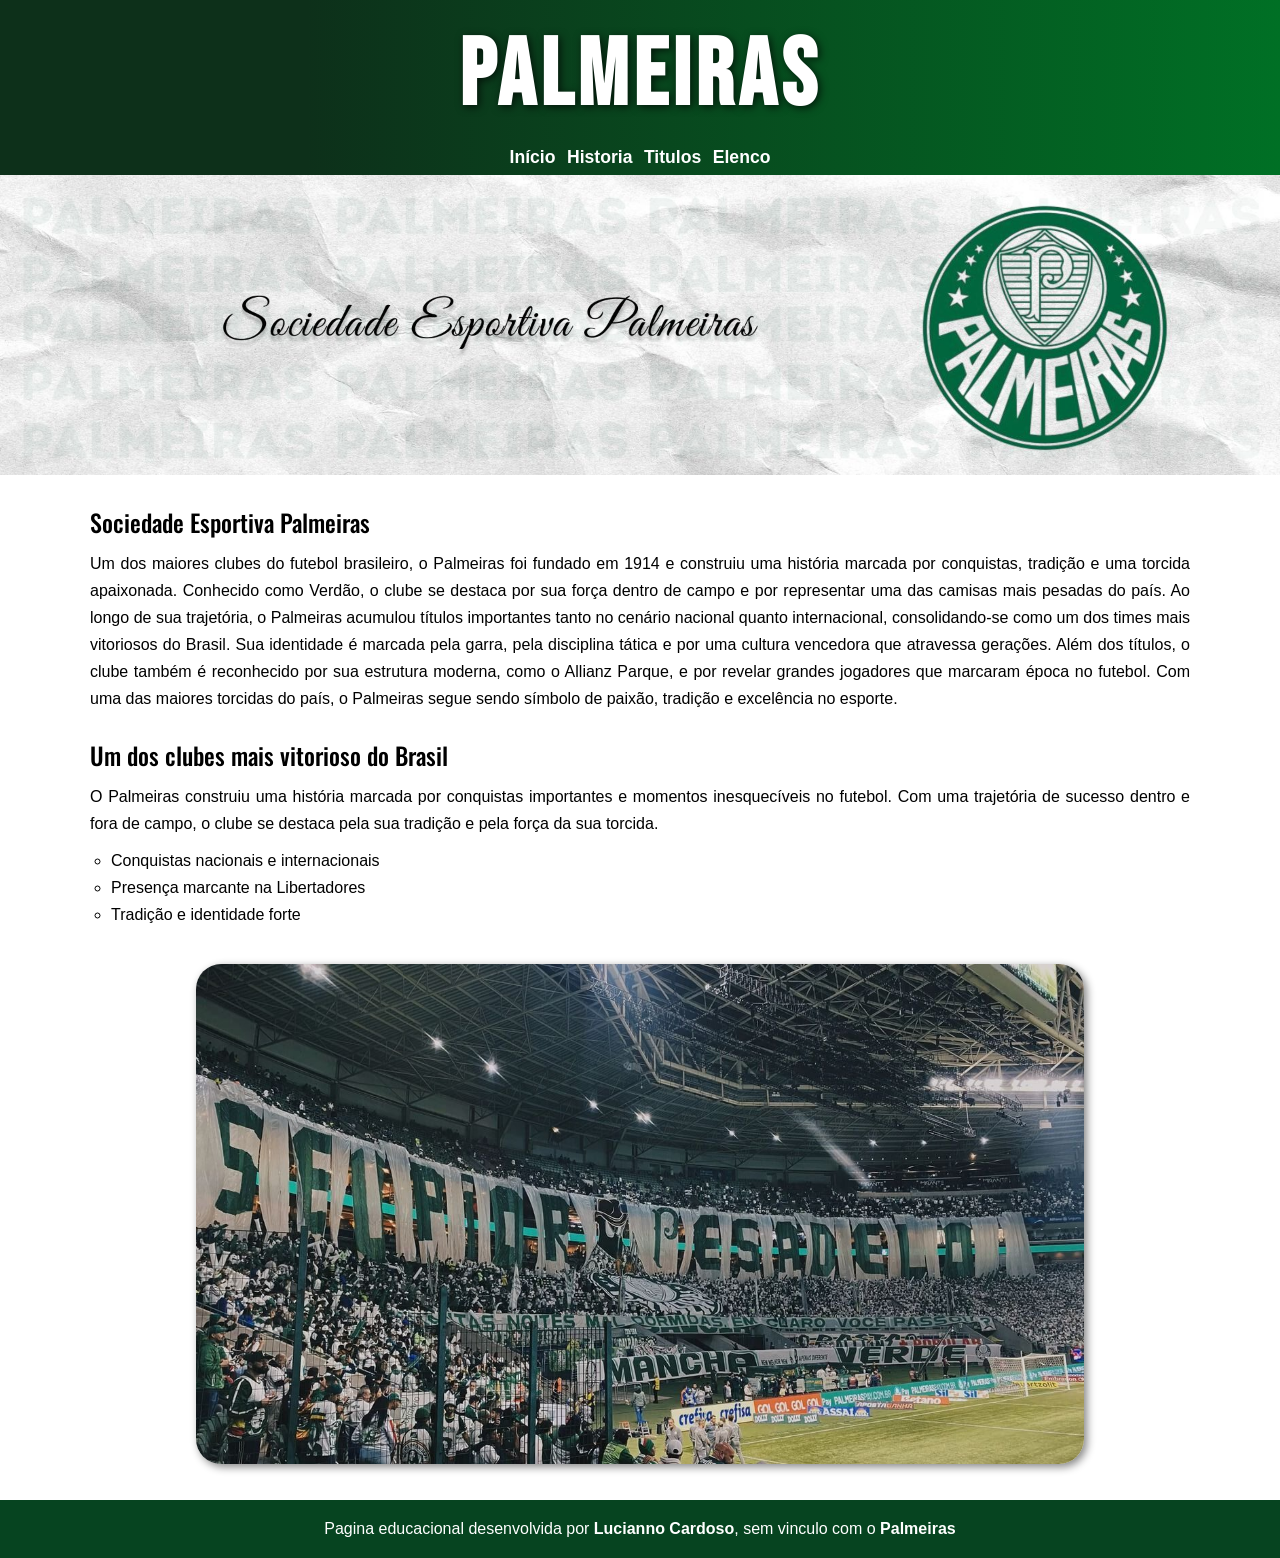
<file: index.html>
<!DOCTYPE html>
<html lang="pt-br">
<head>
    <meta charset="UTF-8">
    <meta name="viewport" content="width=device-width, initial-scale=1.0">
    <link rel="stylesheet" href="style.css">
    <title>Palmeiras</title>
</head>
<body>
    <header>
        <h1>Palmeiras</h1>
        <nav>
            <a href="index.html">Início</a>
            <a href="historia.html">Historia</a>
            <a href="titulos.html">Titulos</a>
            <a href="elenco.html">Elenco</a>
        </nav>
    </header>
    <main>
        <div class="banner">
            <img src="imagens/banner-palmeiras-redimensionado.jpg" alt="banner Palmeiras">
        </div>
        <article class="container-texto">

            <h1>Sociedade Esportiva Palmeiras</h1>
            <p>
                Um dos maiores clubes do futebol brasileiro, o Palmeiras foi fundado em 1914 e construiu uma história marcada por conquistas, tradição e uma torcida apaixonada. Conhecido como Verdão, o clube se destaca por sua força dentro de campo e por representar uma das camisas mais pesadas do país.

                Ao longo de sua trajetória, o Palmeiras acumulou títulos importantes tanto no cenário nacional quanto internacional, consolidando-se como um dos times mais vitoriosos do Brasil. Sua identidade é marcada pela garra, pela disciplina tática e por uma cultura vencedora que atravessa gerações.

                Além dos títulos, o clube também é reconhecido por sua estrutura moderna, como o Allianz Parque, e por revelar grandes jogadores que marcaram época no futebol. Com uma das maiores torcidas do país, o Palmeiras segue sendo símbolo de paixão, tradição e excelência no esporte.
            </p>
            
            <h2>Um dos clubes mais vitorioso do Brasil</h2>
            <p>
                O Palmeiras construiu uma história marcada por conquistas importantes e momentos inesquecíveis no futebol. Com uma trajetória de sucesso dentro e fora de campo, o clube se destaca pela sua tradição e pela força da sua torcida.
            </p>

            <ul type="circle">
                <li>Conquistas nacionais e internacionais</li>
                <li>Presença marcante na Libertadores</li>
                <li>Tradição e identidade forte</li>
            </ul>
        </article>

        <div class="torcida">
            <img src="imagens/palmeiras-torcida.jpg" alt="Torcida do Palmeiras">
        </div>
    </main>
    <footer>
        <p>Pagina educacional desenvolvida por <a href="https://github.com/LuciannoCardoso" target="_blank">Lucianno Cardoso</a>, sem vinculo com o <a href="https://www.palmeiras.com.br/" target="_blank">Palmeiras</a></p>
    </footer>
</body>
</html>
</file>
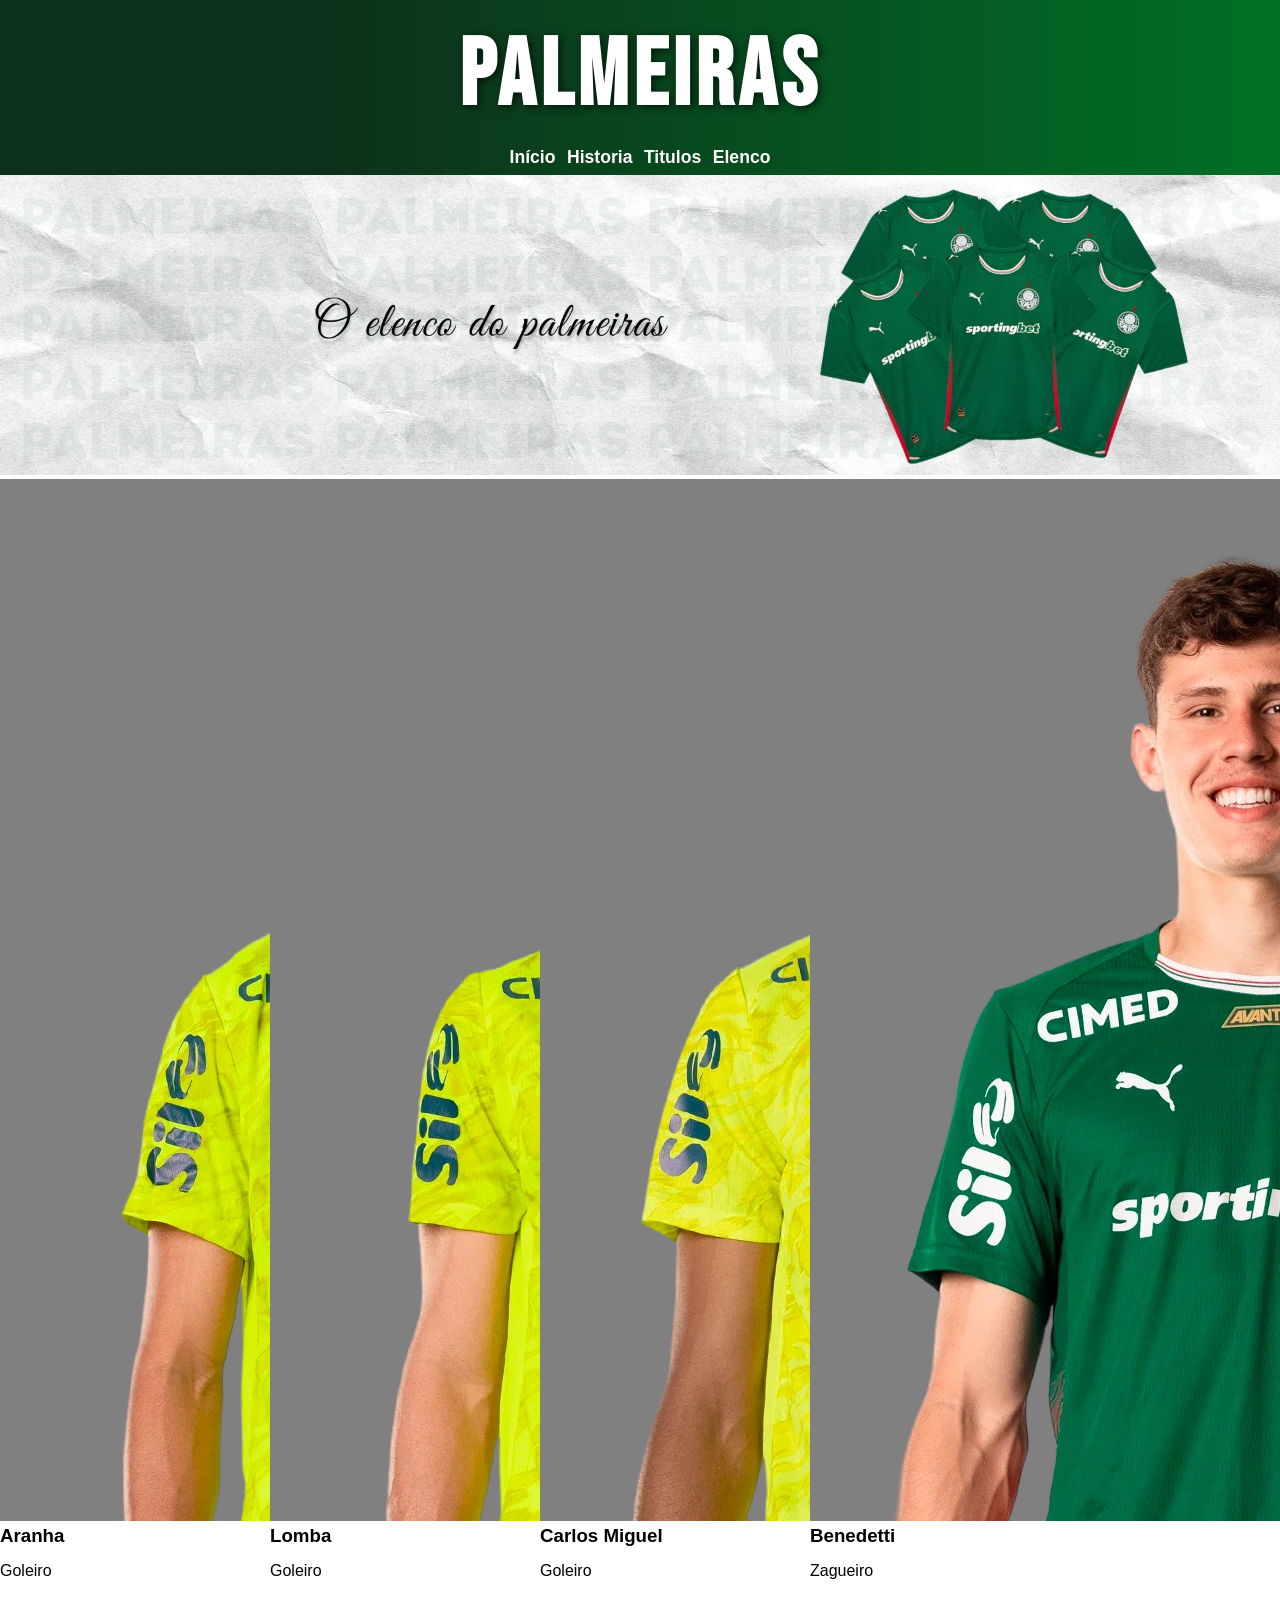
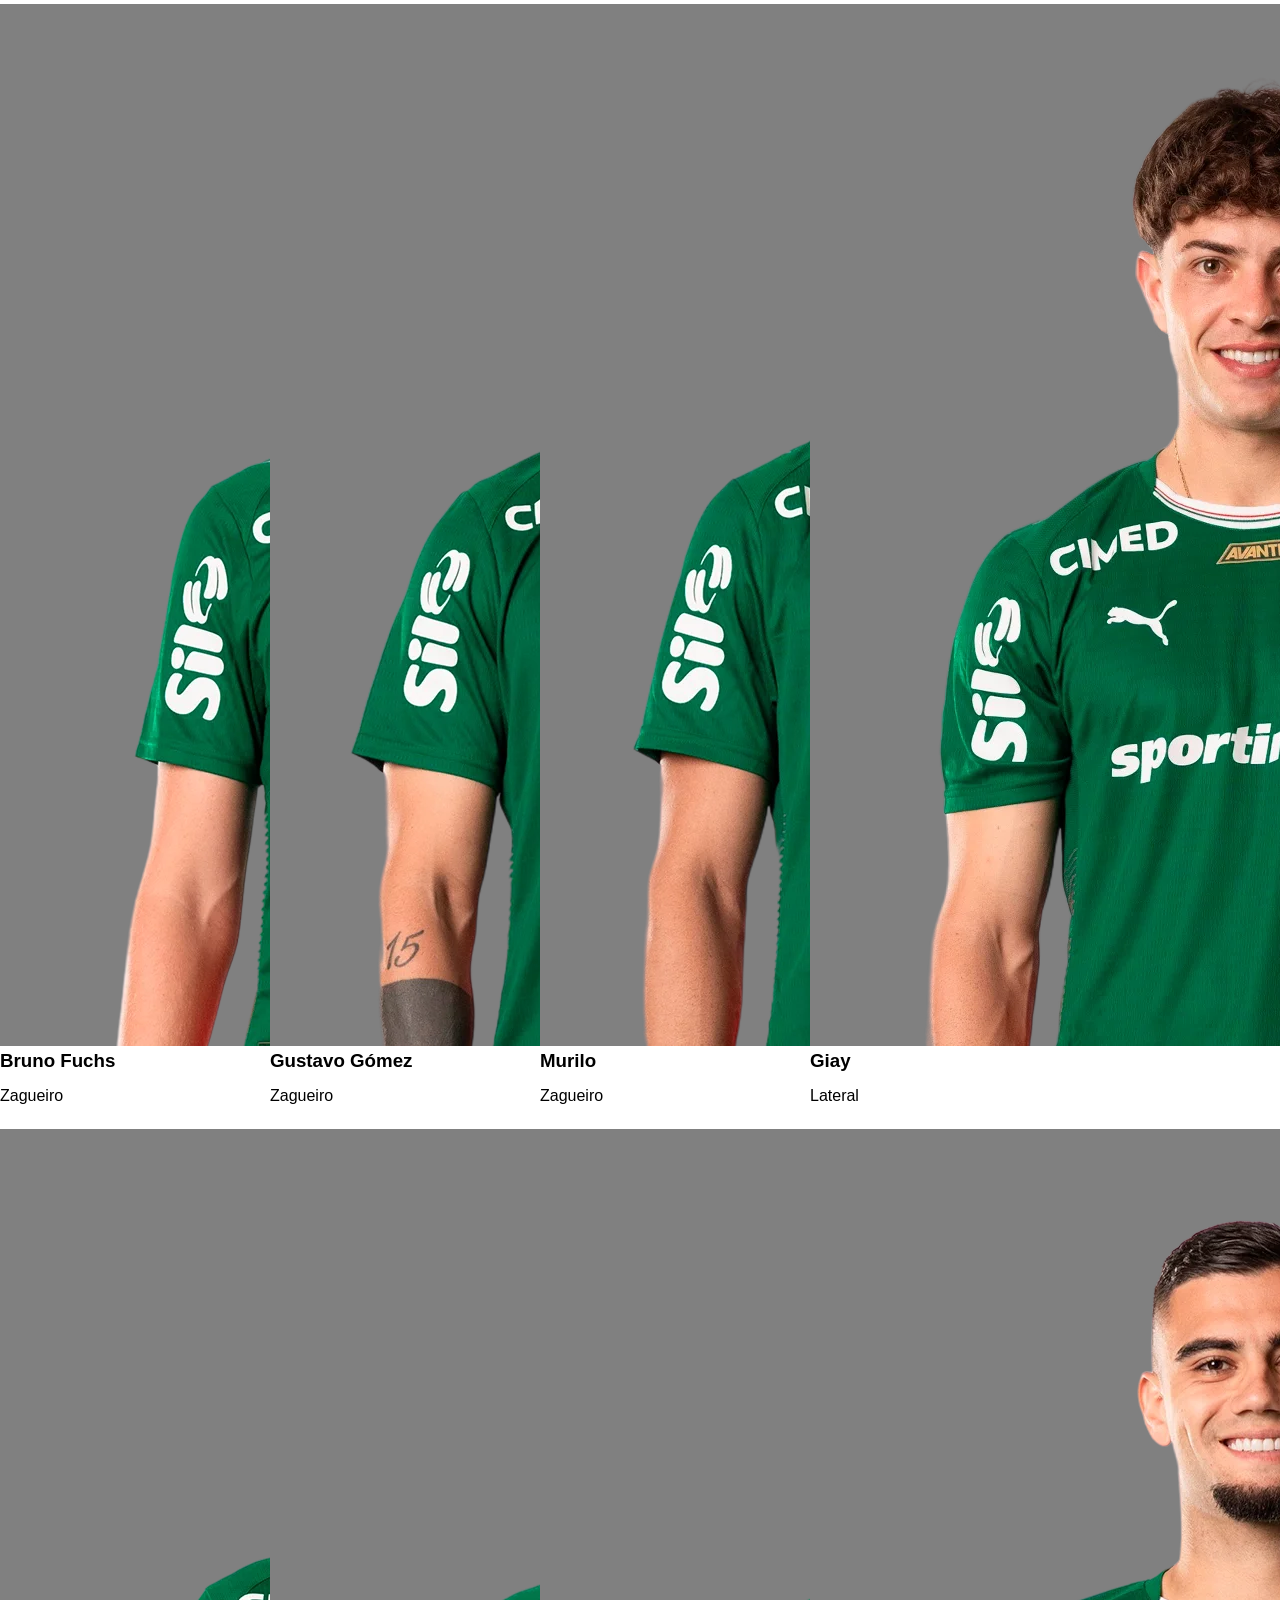
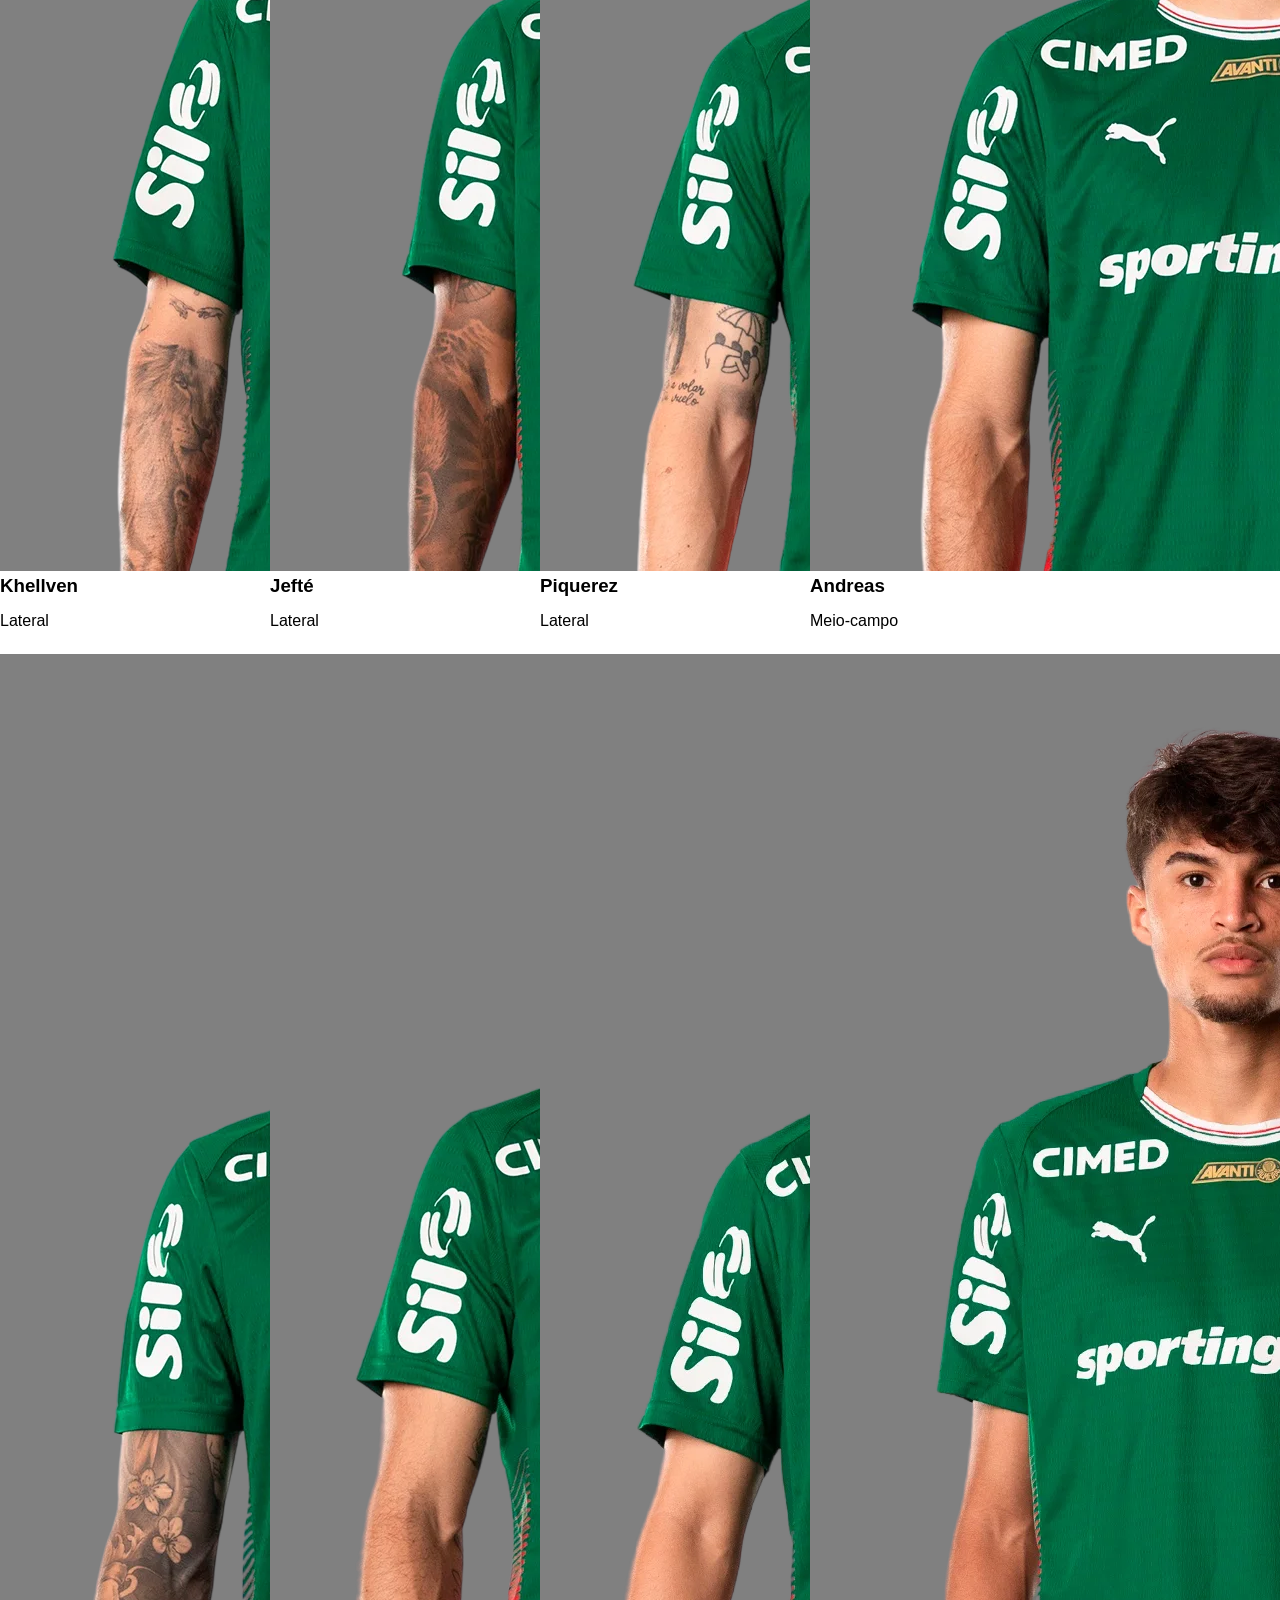
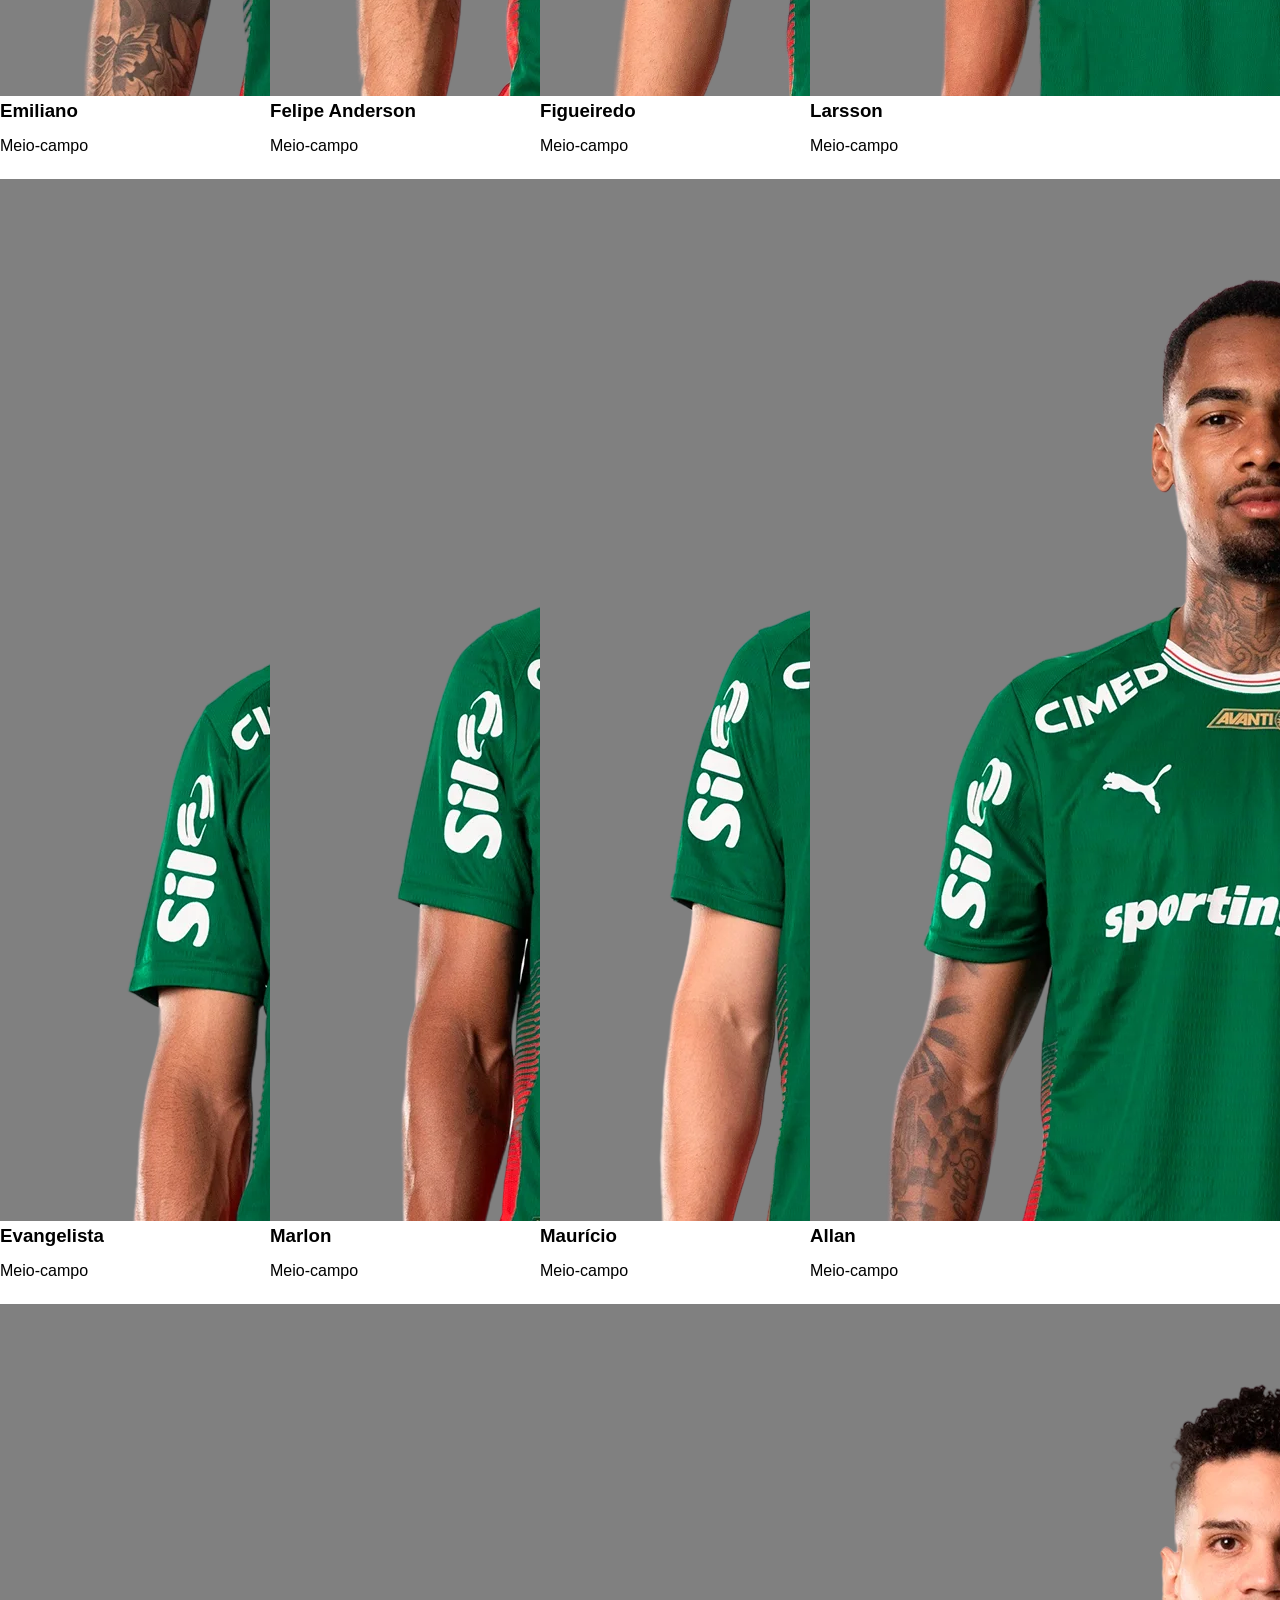
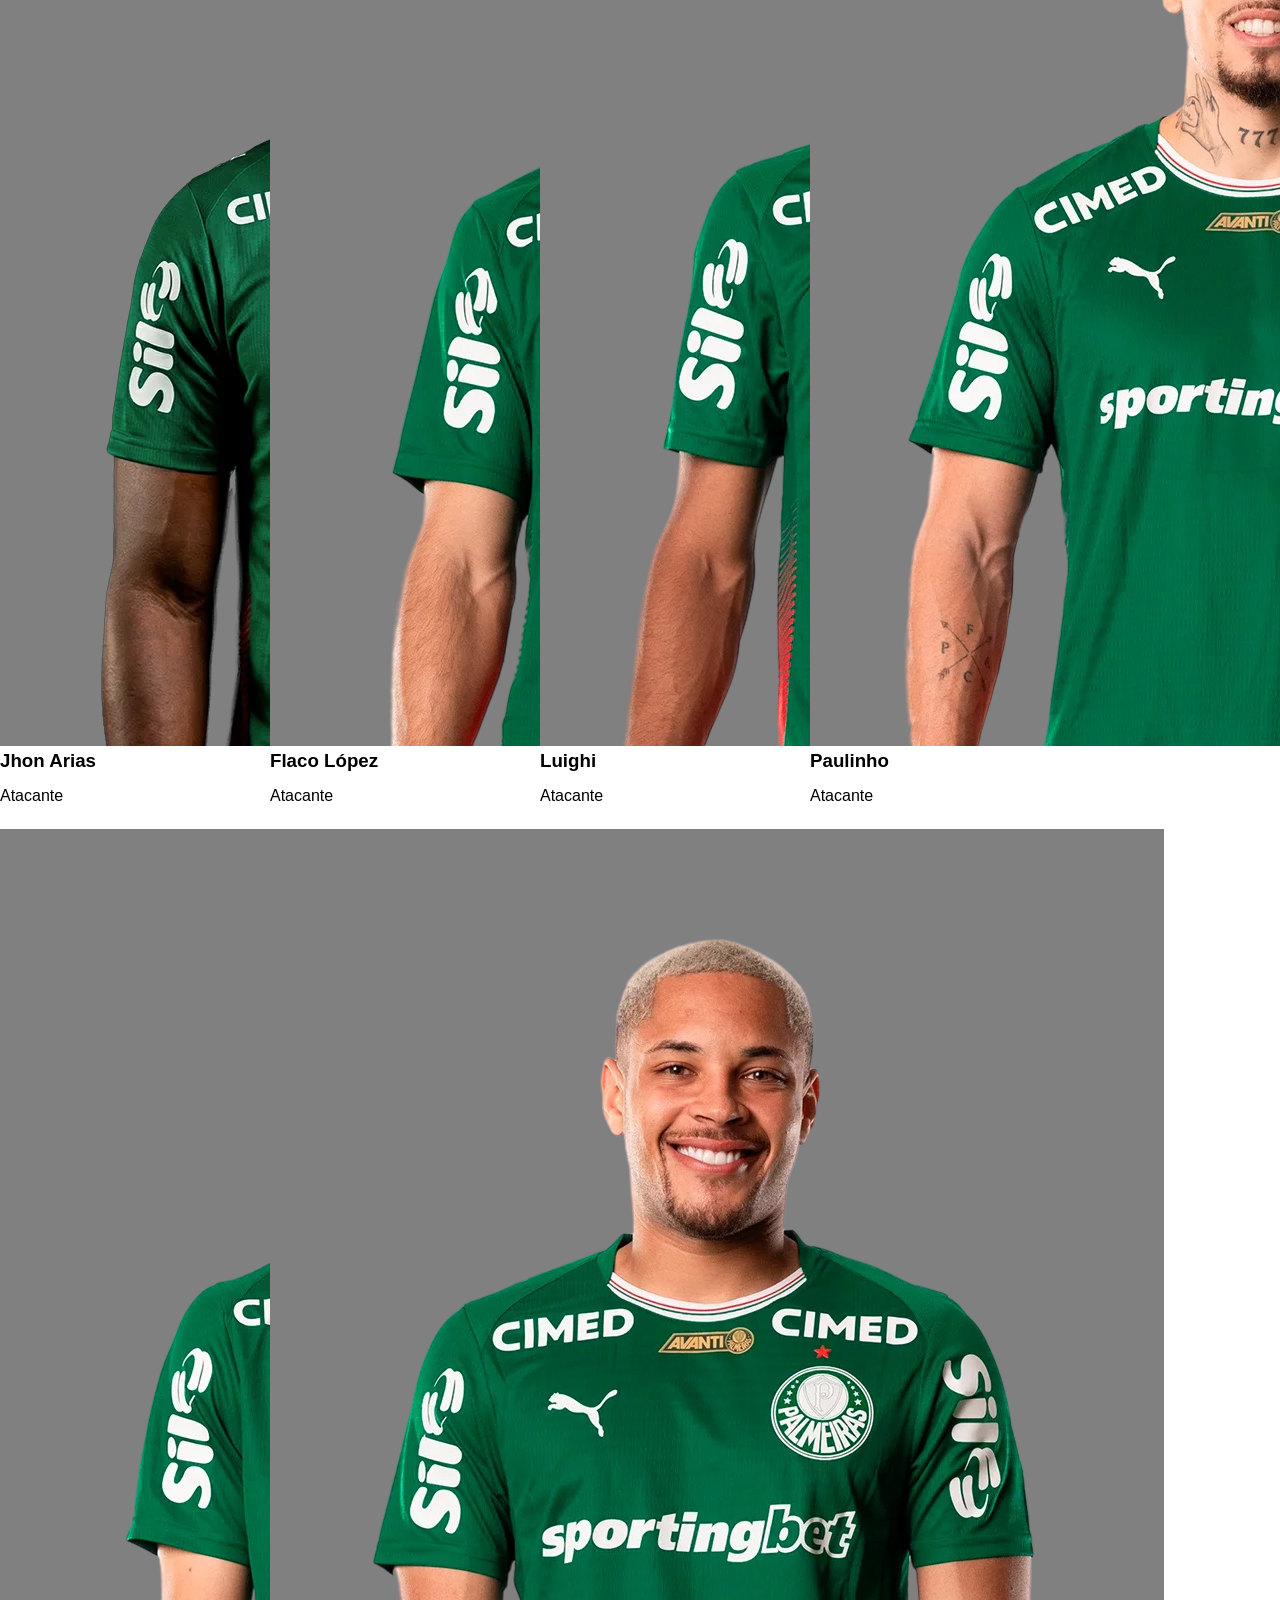
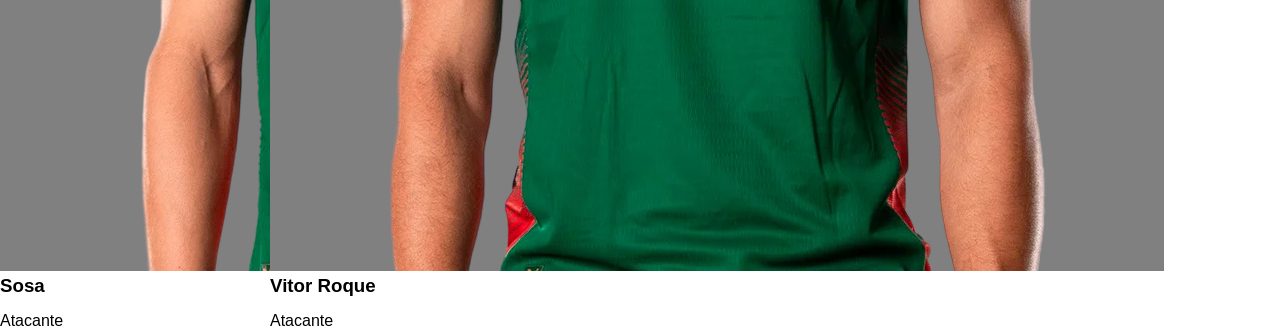
<file: elenco.html>
<!DOCTYPE html>
<html lang="en">
<head>
    <meta charset="UTF-8">
    <meta name="viewport" content="width=device-width, initial-scale=1.0">
    <link rel="stylesheet" href="style.css">
    <title>Palmeiras</title>
</head>
<body>
    <header>
        <h1>Palmeiras</h1>
        <nav>
            <a href="index.html">Início</a>
            <a href="historia.html">Historia</a>
            <a href="titulos.html">Titulos</a>
            <a href="elenco.html">Elenco</a>
        </nav>
    </header>
    <main>
        <div class="banner">
            <img src="imagens/banner-palmeiras-elenco.jpg" alt="banner da pagina elenco do palmeiras">
        </div>

        <article class="container-elenco">

        <!-- GOLEIROS -->
        <div class="jogador">
            <img src="imagens/jogadores/Aranha.webp">
            <h3>Aranha</h3>
            <p>Goleiro</p>
        </div>
        <div class="jogador">
            <img src="imagens/jogadores/Lomba.webp">
            <h3>Lomba</h3>
            <p>Goleiro</p>
        </div>
        <div class="jogador">
            <img src="imagens/jogadores/Carlos-Miguel.webp">
            <h3>Carlos Miguel</h3>
            <p>Goleiro</p>
        </div>

        <!-- DEFENSORES -->
        <div class="jogador">
            <img src="imagens/jogadores/Benedetti.webp">
            <h3>Benedetti</h3>
            <p>Zagueiro</p>
        </div>
        <div class="jogador">
            <img src="imagens/jogadores/Bruno-Fuchs.webp">
            <h3>Bruno Fuchs</h3>
            <p>Zagueiro</p>
        </div>
        <div class="jogador">
            <img src="imagens/jogadores/Gustavo-Gomez.webp">
            <h3>Gustavo Gómez</h3>
            <p>Zagueiro</p>
        </div>
        <div class="jogador">
            <img src="imagens/jogadores/Murilo.webp">
            <h3>Murilo</h3>
            <p>Zagueiro</p>
        </div>
        <div class="jogador">
            <img src="imagens/jogadores/Giay.webp">
            <h3>Giay</h3>
            <p>Lateral</p>
        </div>
        <div class="jogador">
            <img src="imagens/jogadores/Khellven.webp">
            <h3>Khellven</h3>
            <p>Lateral</p>
        </div>
        <div class="jogador">
            <img src="imagens/jogadores/Jefte.webp">
            <h3>Jefté</h3>
            <p>Lateral</p>
        </div>
        <div class="jogador">
            <img src="imagens/jogadores/Piquerez.webp">
            <h3>Piquerez</h3>
            <p>Lateral</p>
        </div>

        <!-- MEIO-CAMPO -->
        <div class="jogador">
            <img src="imagens/jogadores/Andreas.webp">
            <h3>Andreas</h3>
            <p>Meio-campo</p>
        </div>
        <div class="jogador">
            <img src="imagens/jogadores/Emiliano.webp">
            <h3>Emiliano</h3>
            <p>Meio-campo</p>
        </div>
        <div class="jogador">
            <img src="imagens/jogadores/F.Anderson.webp">
            <h3>Felipe Anderson</h3>
            <p>Meio-campo</p>
        </div>
        <div class="jogador">
            <img src="imagens/jogadores/Figueiredo.webp">
            <h3>Figueiredo</h3>
            <p>Meio-campo</p>
        </div>
        <div class="jogador">
            <img src="imagens/jogadores/Larsson.webp">
            <h3>Larsson</h3>
            <p>Meio-campo</p>
        </div>
        <div class="jogador">
            <img src="imagens/jogadores/Evangelista.webp">
            <h3>Evangelista</h3>
            <p>Meio-campo</p>
        </div>
        <div class="jogador">
            <img src="imagens/jogadores/Marlon.webp">
            <h3>Marlon</h3>
            <p>Meio-campo</p>
        </div>
        <div class="jogador">
            <img src="imagens/jogadores/Mauricio.webp">
            <h3>Maurício</h3>
            <p>Meio-campo</p>
        </div>
        <div class="jogador">
            <img src="imagens/jogadores/Allan.webp">
            <h3>Allan</h3>
            <p>Meio-campo</p>
        </div>

        <!-- ATACANTES -->
        <div class="jogador">
            <img src="imagens/jogadores/jhon-arias.webp">
            <h3>Jhon Arias</h3>
            <p>Atacante</p>
        </div>
        <div class="jogador">
            <img src="imagens/jogadores/Flaco.webp">
            <h3>Flaco López</h3>
            <p>Atacante</p>
        </div>
        <div class="jogador">
            <img src="imagens/jogadores/Luighi.webp">
            <h3>Luighi</h3>
            <p>Atacante</p>
        </div>
        <div class="jogador">
            <img src="imagens/jogadores/Paulinho.webp">
            <h3>Paulinho</h3>
            <p>Atacante</p>
        </div>
        <div class="jogador">
            <img src="imagens/jogadores/Sosa.webp">
            <h3>Sosa</h3>
            <p>Atacante</p>
        </div>
        <div class="jogador">
            <img src="imagens/jogadores/Vitor-Roque.webp">
            <h3>Vitor Roque</h3>
            <p>Atacante</p>
        </div>

</article>
    </main>
</body>
</html>
</file>
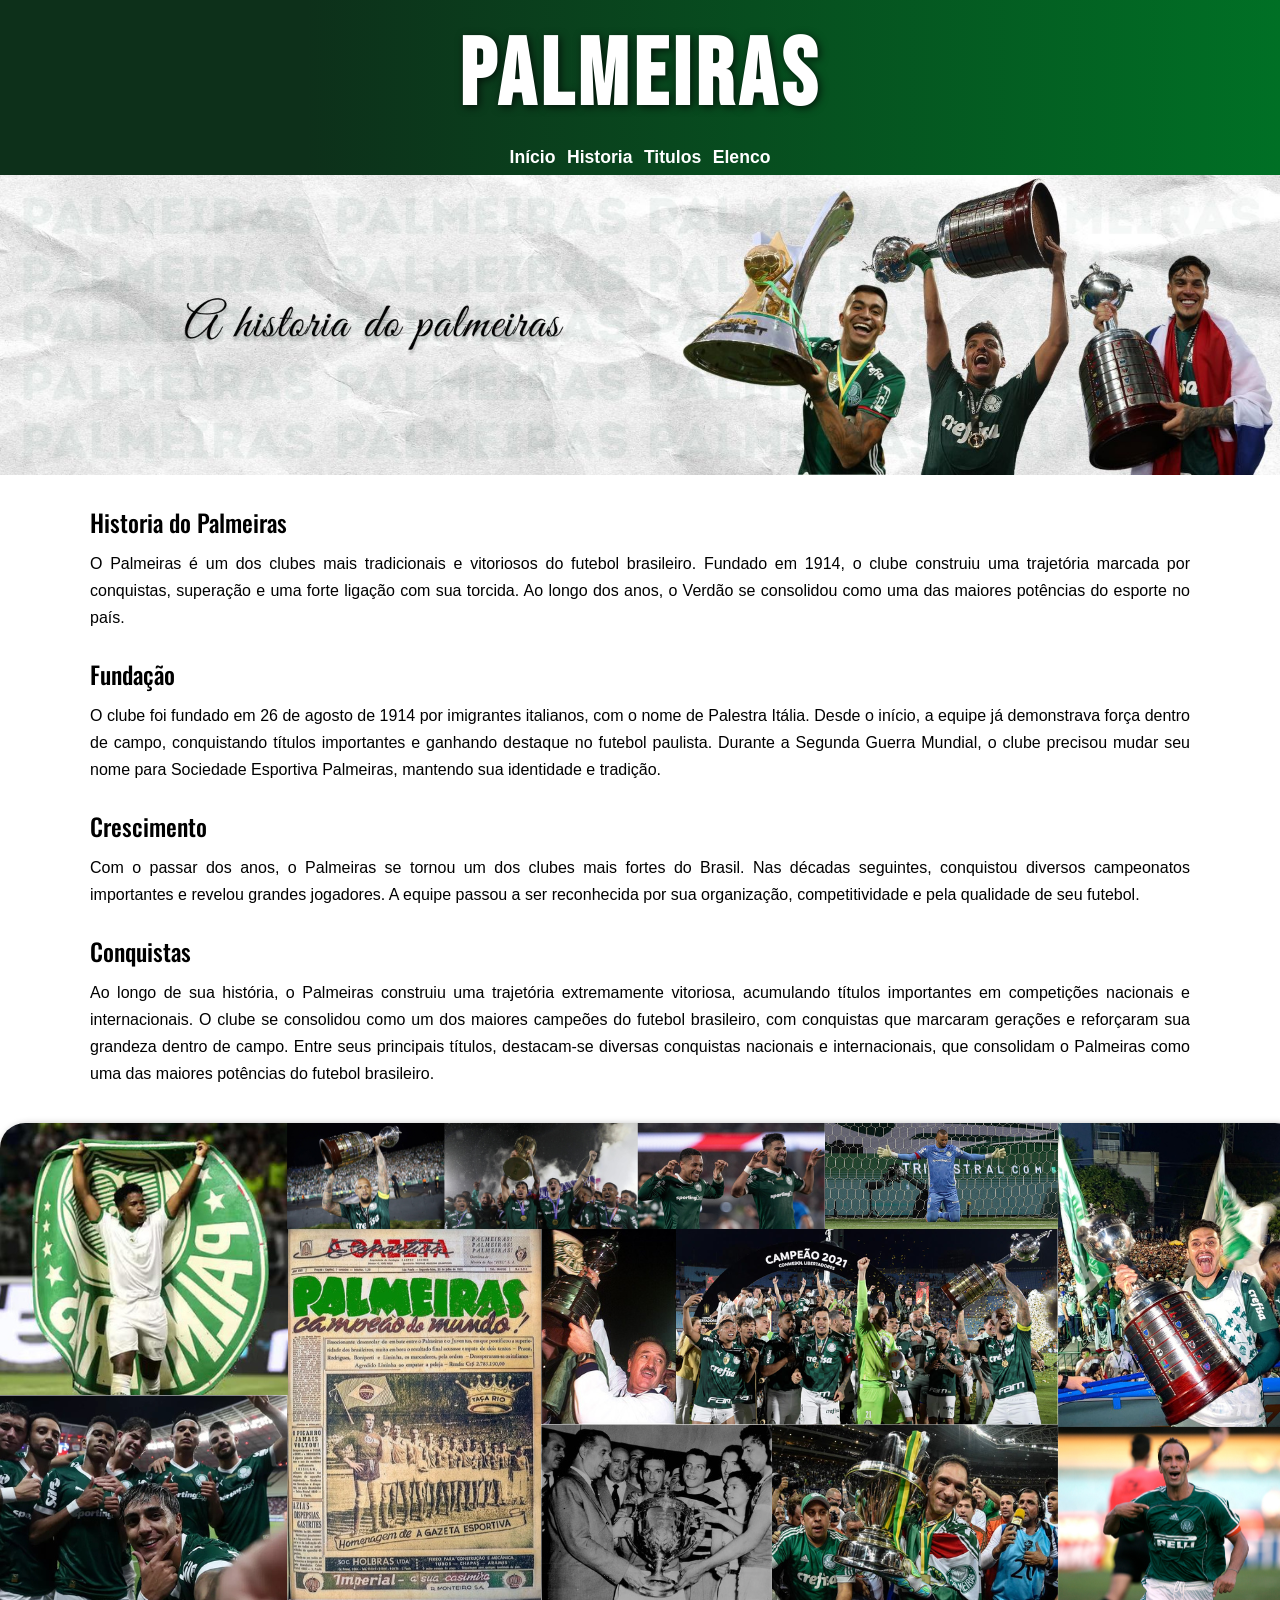
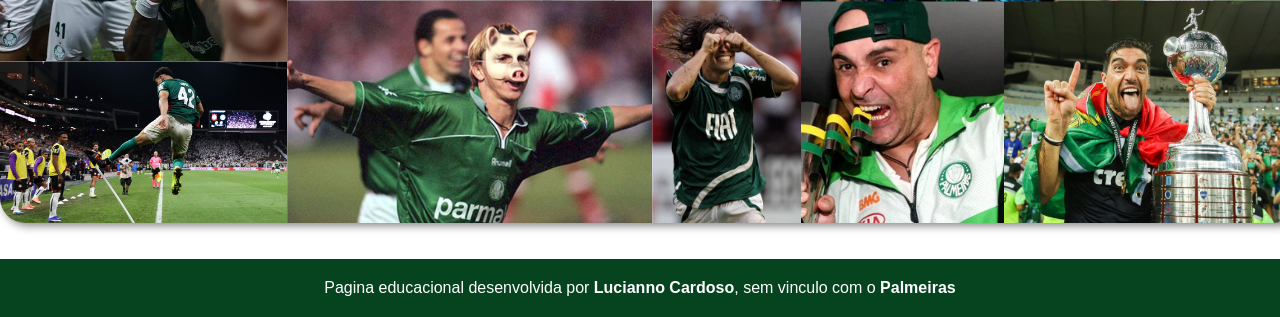
<file: historia.html>
<!DOCTYPE html>
<html lang="en">
<head>
    <meta charset="UTF-8">
    <meta name="viewport" content="width=device-width, initial-scale=1.0">
    <link rel="stylesheet" href="style.css">
    <title>Palmeiras</title>
</head>
<body>
    <header>
        <h1>Palmeiras</h1>
        <nav>
            <a href="index.html">Início</a>
            <a href="historia.html">Historia</a>
            <a href="titulos.html">Titulos</a>
            <a href="elenco.html">Elenco</a>
        </nav>
    </header>
    <main>
        <div class="banner">
            <img src="imagens/banner-palmeiras-historia.jpg" alt="banner do palmeiras historia">
        </div>
        <article class="container-texto">
            <h1>Historia do Palmeiras</h1>
            <p>
                O Palmeiras é um dos clubes mais tradicionais e vitoriosos do futebol brasileiro. Fundado em 1914, o clube construiu uma trajetória marcada por conquistas, superação e uma forte ligação com sua torcida. Ao longo dos anos, o Verdão se consolidou como uma das maiores potências do esporte no país.
            </p>
            <h2>Fundação</h2>
            <p>
                O clube foi fundado em 26 de agosto de 1914 por imigrantes italianos, com o nome de Palestra Itália. Desde o início, a equipe já demonstrava força dentro de campo, conquistando títulos importantes e ganhando destaque no futebol paulista. Durante a Segunda Guerra Mundial, o clube precisou mudar seu nome para Sociedade Esportiva Palmeiras, mantendo sua identidade e tradição.
            </p>
            <h2>Crescimento</h2>
            <p>
                Com o passar dos anos, o Palmeiras se tornou um dos clubes mais fortes do Brasil. Nas décadas seguintes, conquistou diversos campeonatos importantes e revelou grandes jogadores. A equipe passou a ser reconhecida por sua organização, competitividade e pela qualidade de seu futebol.
            </p>
            <h2>Conquistas</h2>
            <p>
                Ao longo de sua história, o Palmeiras construiu uma trajetória extremamente vitoriosa, acumulando títulos importantes em competições nacionais e internacionais. O clube se consolidou como um dos maiores campeões do futebol brasileiro, com conquistas que marcaram gerações e reforçaram sua grandeza dentro de campo.
                Entre seus principais títulos, destacam-se diversas conquistas nacionais e internacionais, que consolidam o Palmeiras como uma das maiores potências do futebol brasileiro.
            </p>
        </article>

            <div class="historia">
                <img src="imagens/arte-palmeiras-historia.png" alt="">
            </div>

    </main>
    <footer>
        <p>Pagina educacional desenvolvida por <a href="https://github.com/LuciannoCardoso" target="_blank">Lucianno Cardoso</a>, sem vinculo com o <a href="https://www.palmeiras.com.br/" target="_blank">Palmeiras</a></p>
    </footer>
</body>
</html>
</file>
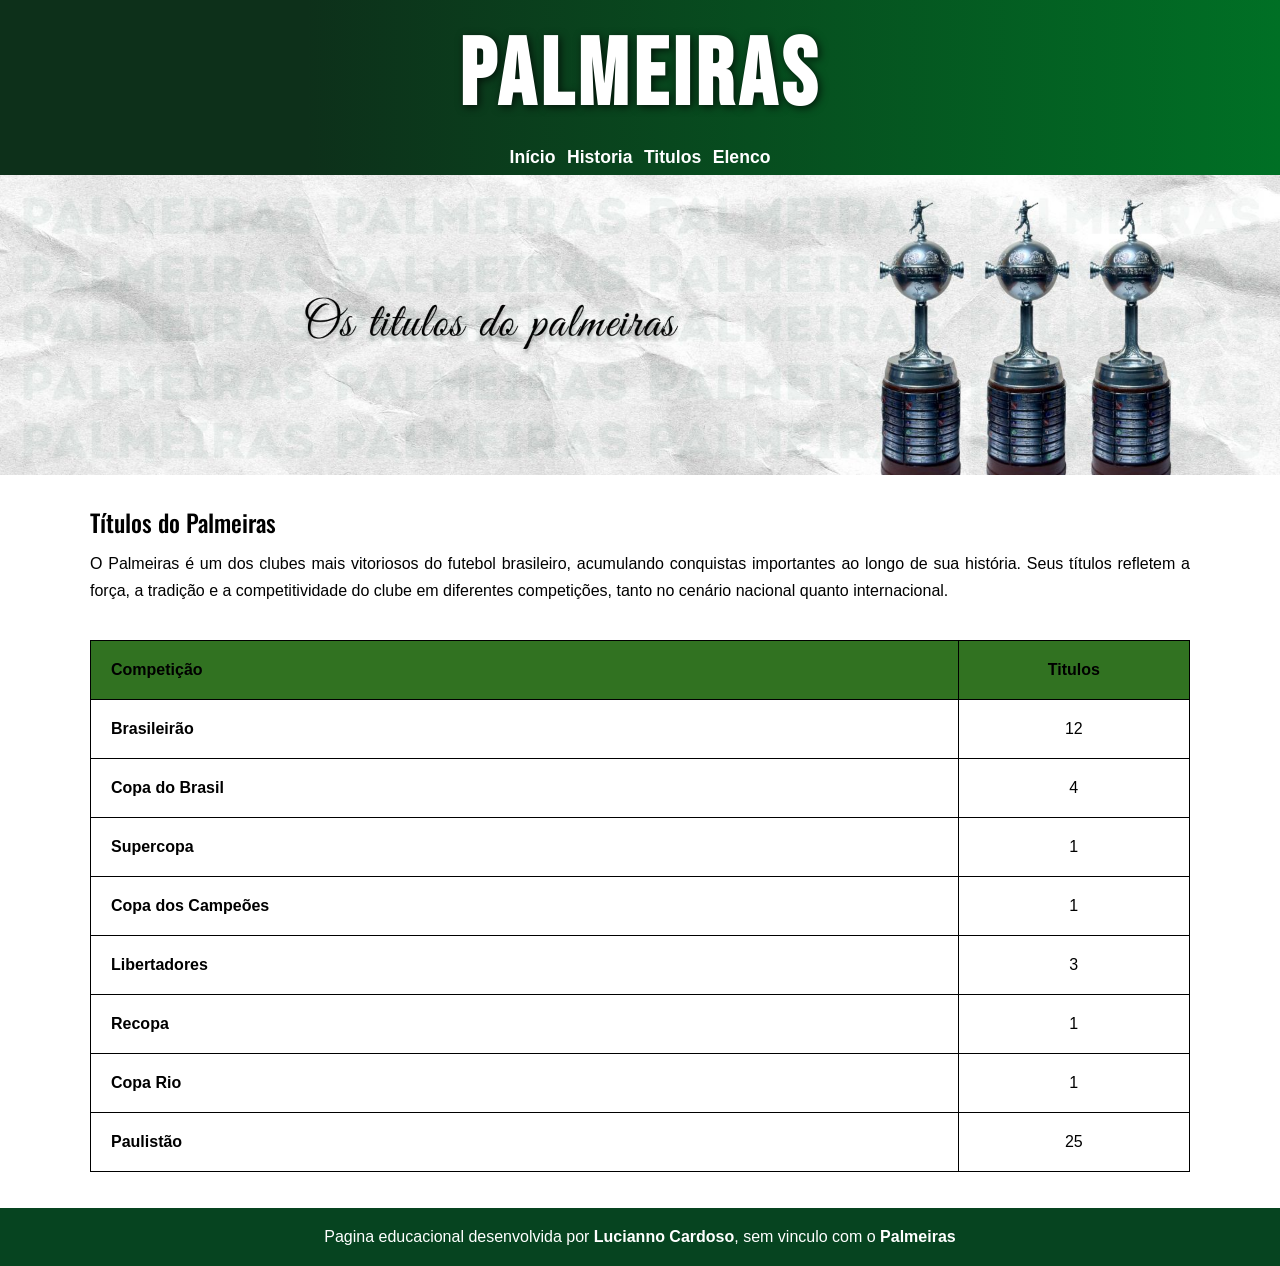
<file: titulos.html>
<!DOCTYPE html>
<html lang="en">
<head>
    <meta charset="UTF-8">
    <meta name="viewport" content="width=device-width, initial-scale=1.0">
    <link rel="stylesheet" href="style.css">
    <title>Palmeiras</title>
</head>
<body>
    <header>
        <h1>Palmeiras</h1>
        <nav>
            <a href="index.html">Início</a>
            <a href="historia.html">Historia</a>
            <a href="titulos.html">Titulos</a>
            <a href="elenco.html">Elenco</a>
        </nav>
    </header>
    <main>
        <div class="banner">
            <img src="imagens/banner-palmeiras-titulos.jpg" alt="banner da pagina titulos do palmeiras">
        </div>
        <article class="container-texto">
            <h1>Títulos do Palmeiras</h1>
            <p>
                O Palmeiras é um dos clubes mais vitoriosos do futebol brasileiro, acumulando conquistas importantes ao longo de sua história. Seus títulos refletem a força, a tradição e a competitividade do clube em diferentes competições, tanto no cenário nacional quanto internacional.
            </p>
            <table class="tabela-titulos"> 
                <thead>
                    <tr>
                        <th>Competição</th>
                        <th>Titulos</th>
                    </tr>
                </thead>
                <tbody>
                    <tr>
                        <th>Brasileirão</th>
                        <td>12</td>
                    </tr>
                    <tr>
                        <th>Copa do Brasil</th>
                        <td>4</td>
                    </tr>
                    <tr>
                        <th>Supercopa</th>
                        <td>1</td>
                    </tr>
                    <tr>
                        <th>Copa dos Campeões</th>
                        <td>1</td>
                    </tr>
                    <tr>
                        <th>Libertadores</th>
                        <td>3</td>
                    </tr>
                    <tr>
                        <th>Recopa</th>
                        <td>1</td>
                    </tr>
                    <tr>
                        <th>Copa Rio</th>
                        <td>1</td>
                    </tr>
                    <tr>
                        <th>Paulistão</th>
                        <td>25</td>
                    </tr>
                </tbody>
                </table>
        </article>
    </main>
    <footer>
        <p>Pagina educacional desenvolvida por <a href="https://github.com/LuciannoCardoso" target="_blank">Lucianno Cardoso</a>, sem vinculo com o <a href="https://www.palmeiras.com.br/" target="_blank">Palmeiras</a></p>
    </footer>
</body>
</html>
</file>
<file: style.css>
@charset "UTF-8";

@font-face {
    font-family: palmeiras;
    src: url(fontes/palmeiras/Bebas_Neue/BebasNeue-Regular.ttf);
}
@font-face {
    font-family: fonte-h1-h2;
    src: url(fontes/h1-h2/Oswald/Oswald-VariableFont_wght.ttf);
}
:root{
    --cor1: #39b65b;
    --cor2: #064420;
}
*{
    padding: 0;
    margin: 0;
}
body{
    font-family: Arial, Helvetica, sans-serif;
    background-color: #ffffff;
}
header{
    background: #0d301a;
    background: linear-gradient(90deg,rgba(13, 48, 26, 1) 24%, rgba(0, 112, 37, 1) 100%);
    box-shadow: 0px 3px 7px 0px #00000080;
    text-align: center;
    padding-top: 20px;
    padding-bottom: 7px;
}
header h1{
    font-family: 'palmeiras';
    color: #ffffff;
    font-size: 5.9em;
    text-shadow: 2px 2px 8px #000000b3;
    letter-spacing: 5px;
    margin-bottom: 14px;
}
nav{
    word-spacing: 7px;
}
nav a{
    text-decoration: none;
    font-weight: bolder;
    font-size: 1.1em;
    color: #ffffff;
}
nav a:hover{
    color: black;
}
.banner img{
    background-size: cover;
    width: 100%;
}
.container-texto{
    background-color: rgba(0, 0, 0, 0);
    margin: auto;
    width: 1100px;
}
.container-elenco{
    background-color: rgba(0, 0, 0, 0);
    margin: auto;
    display: grid;
    grid-template-columns: repeat(4, minmax(200px, 250px));
    gap: 20px;
}
.jogador{
    width: 100%;
    height: auto;
}
.jogador img{
    object-fit: contain;
    background-color: gray;

}
article h1, h2{
    font-family: 'fonte-h1-h2';
    font-weight: 500;
}
article h1{
    margin-top: 25px;
}
article h2{
    margin-top: 25px;
}
article p{
    margin-top: 10px;
    text-align: justify;
    line-height: 27px;
}

article ul{
    margin-left: 21px;
    margin-top: 10px;
    line-height: 27px;
}
table{
    border-collapse: collapse;
    width: 100%;
    height: 500px;
    border-radius: 10px;
    margin-top: 36px;
    margin-bottom: 36px;
}
.tabela-titulos td, th{
    border: 1px solid black;
}
th:first-child{
    text-align: left;
    padding: 20px;
}
th:last-child{
    text-align: center;
}
thead th{
    background-color: #317221;
}
.tabela-titulos td{
    text-align: center;
}
.torcida img{
    height: 500px;
    margin-top: 36px;
    margin-left: auto;
    margin-right: auto;
    margin-bottom: 36px;
    border-radius: 25px;
    display: block;
    box-shadow: 3px 3px 8px 0px #0000007a;
}
.historia img{
    margin-top: 36px;
    margin-left: auto;
    margin-right: auto;
    margin-bottom: 36px;
    border-radius: 25px;
    display: block;
    box-shadow: 3px 3px 8px 0px #0000007a;
}
footer{
    background-color: #064420;
    color: #ffffff;
    text-align: center;
    padding: 20px;
}
footer a{
    font-weight: 900;
    text-decoration: none;
    color: #ffffff;
}
footer a:hover{
    color: #bdbdbd;
}
</file>
